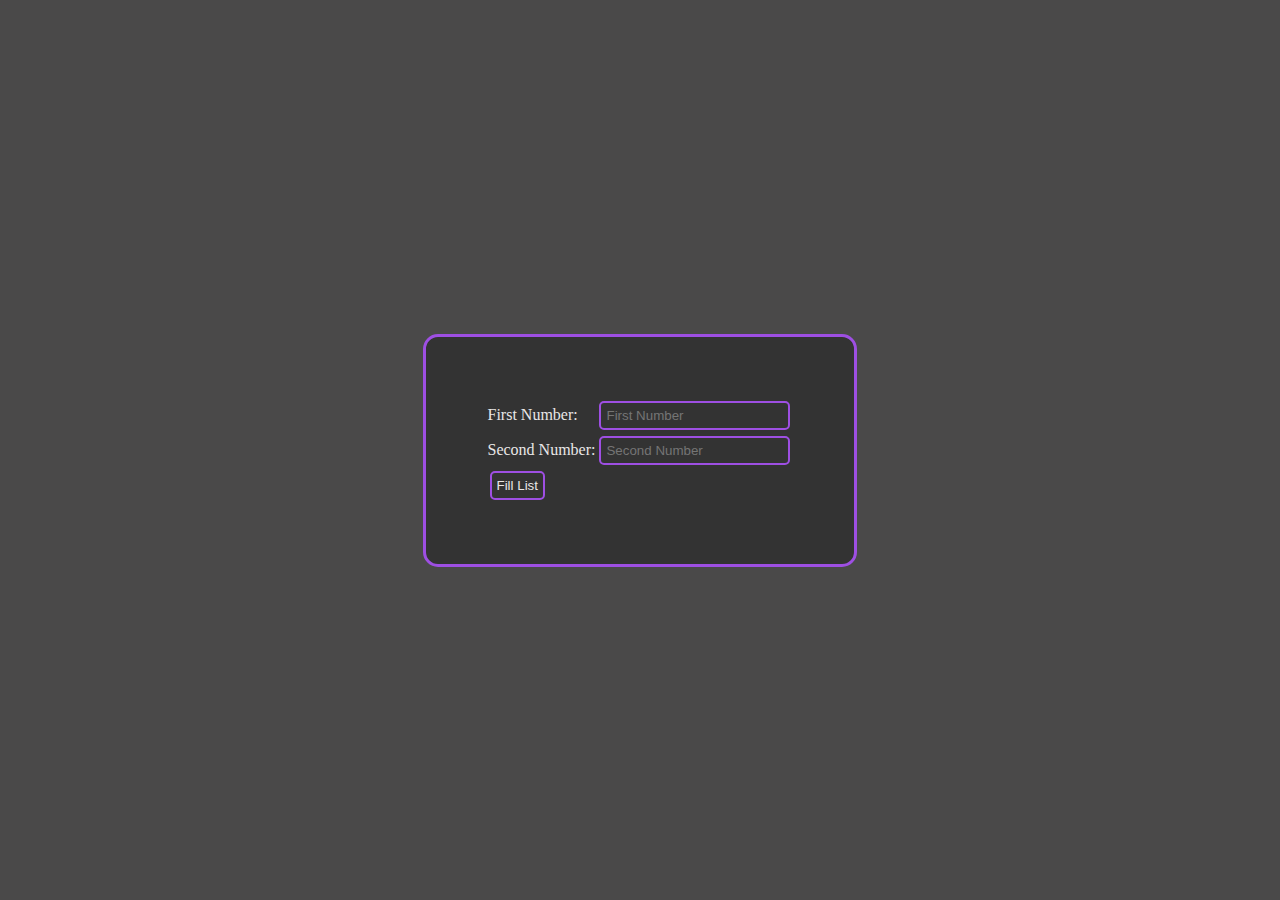
<file: index.html>
<!DOCTYPE html>
<html lang="en">
  <head>
    <meta charset="UTF-8" />
    <meta http-equiv="X-UA-Compatible" content="IE=edge" />
    <meta name="viewport" content="width=device-width, initial-scale=1.0" />
    <link rel="stylesheet" href="css/style.css" />
    <title>Document</title>
  </head>
  <body>
    <section id="section1">
      <table>
        <tr>
          <td>
            <label>First Number:</label>
          </td>
          <td>
            <input id="Num1" type="text" placeholder="First Number" />
          </td>
        </tr>
        <tr>
          <td>
            <label>Second Number:</label>
          </td>
          <td>
            <input id="Num2" type="text" placeholder="Second Number" />
          </td>
        </tr>
        <tr>
          <td>
            <button id="btn">Fill List</button>
          </td>
        </tr>
        <tbody id="Tbody1"></tbody>
      </table>
    </section>
    <script src="js/jquery-3.6.0.js"></script>
    <script src="js/script.js"></script>
  </body>
</html>
</file>
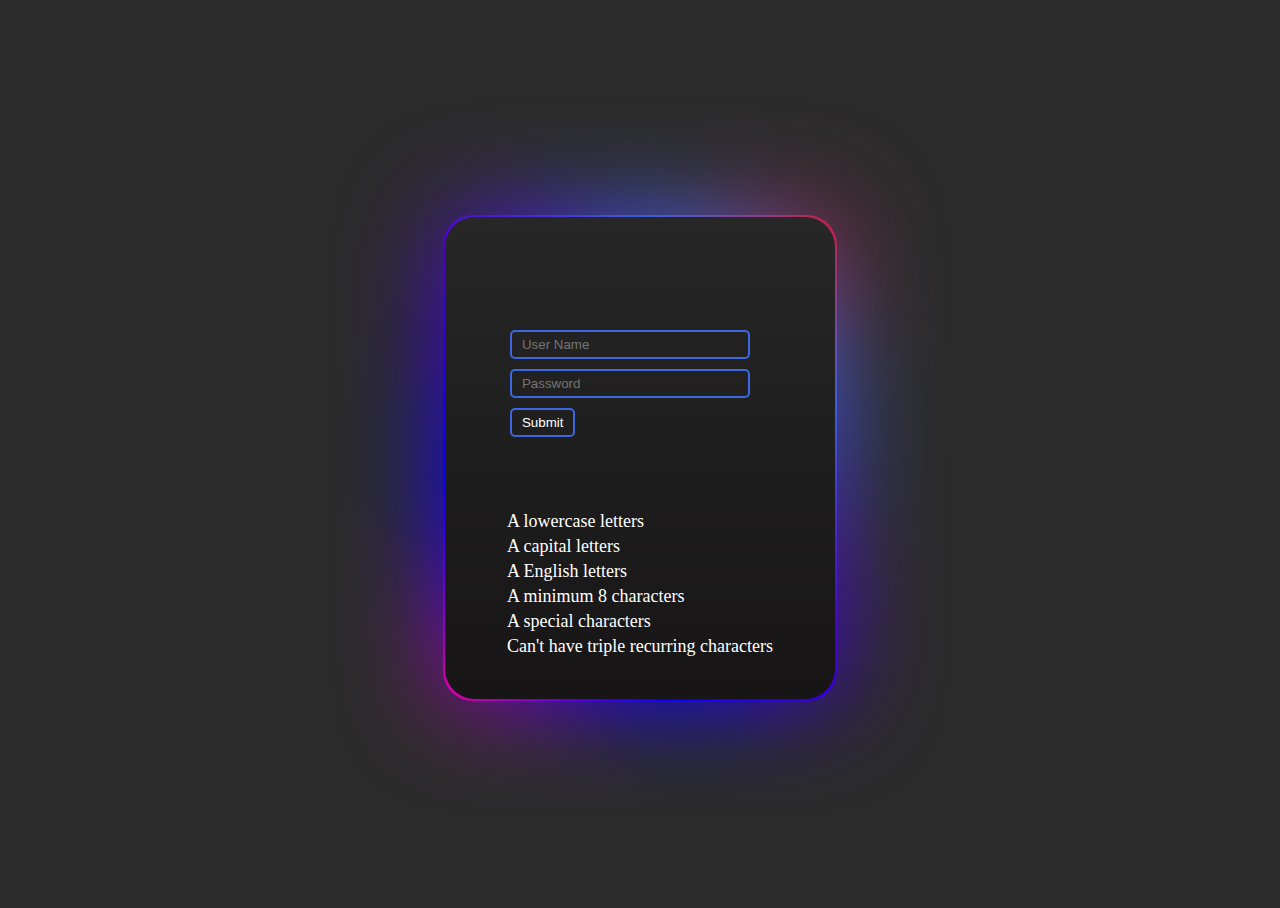
<file: pages/password.html>
<!DOCTYPE html>
<html lang="en">
  <head>
    <meta charset="UTF-8" />
    <meta http-equiv="X-UA-Compatible" content="IE=edge" />
    <meta name="viewport" content="width=device-width, initial-scale=1.0" />
    <link rel="stylesheet" href="/css/password/style.css" />
    <title>Password</title>
  </head>
  <body>
    <section class="container">
      <div class="allDivIn">
        <div>
          <span class="h3Span">
            <h3>Enter you information</h3>
          </span>
          <div class="inputDiv">
            <input id="userName" type="text" placeholder="User Name" />
          </div>
          <div class="inputDiv">
            <input id="password" type="text" placeholder="Password" />
          </div>
          <div>
            <button id="saveBtn1">Submit</button>
          </div>
        </div>
        <span class="h3Span">
          <h3>Password must contain:</h3>
        </span>
        <div id="passwordCheckDiv">
          <span id="lowercase"> A lowercase letters</span>
          <span id="capital"> A capital letters</span>
          <span id="Number"> A English letters</span>
          <span id="minimum"> A minimum 8 characters</span>
          <span id="special"> A special characters</span>
          <span id="recurring"> Can't have triple recurring characters </span>
        </div>
      </div>
    </section>
    <script src="/js/password.js"></script>
  </body>
</html>
</file>
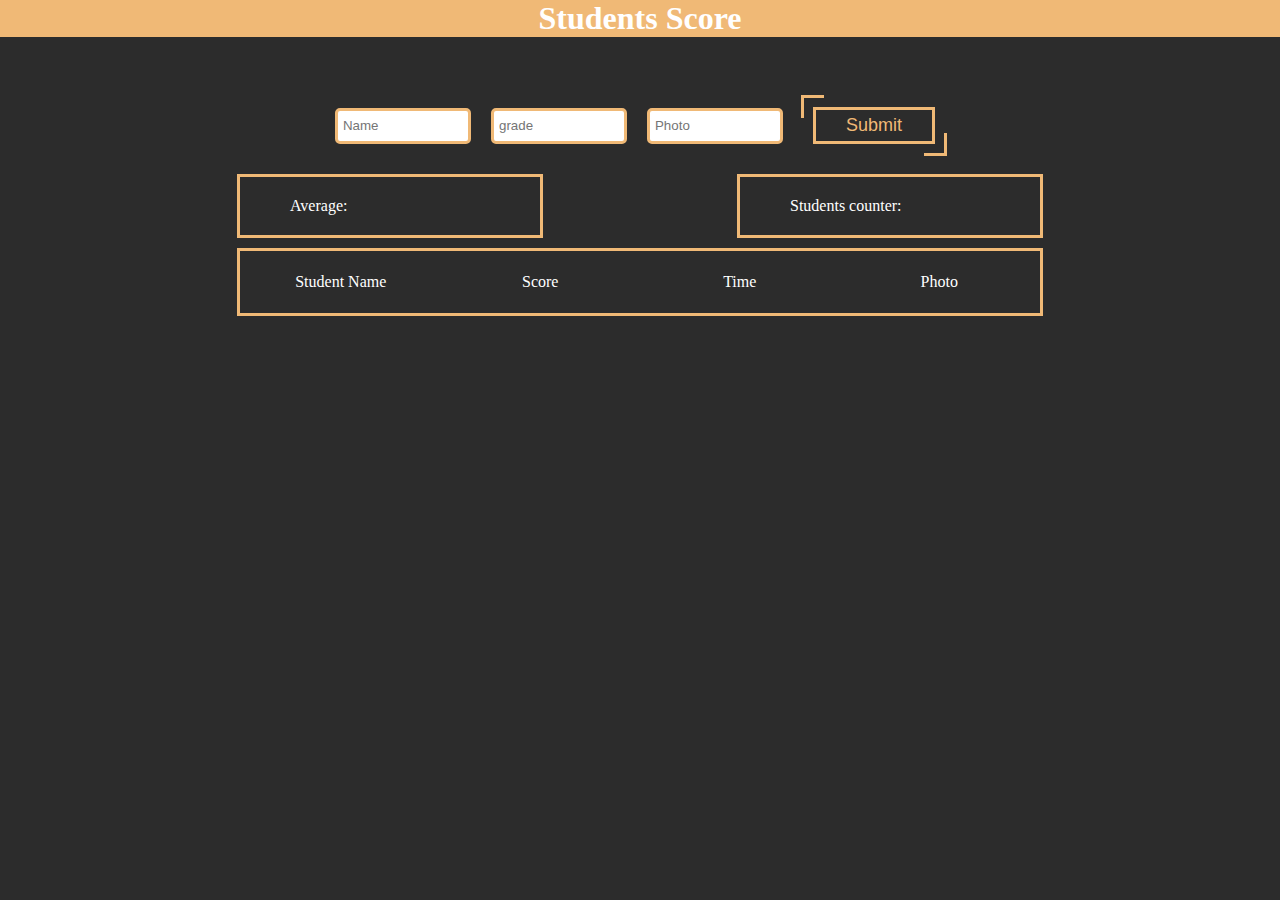
<file: pages/students.html>
<!DOCTYPE html>
<html lang="en">
  <head>
    <meta charset="UTF-8" />
    <meta http-equiv="X-UA-Compatible" content="IE=edge" />
    <meta name="viewport" content="width=device-width, initial-scale=1.0" />
    <link rel="stylesheet" href="/css/students/students.css" />
    <title>Document</title>
  </head>
  <body>
    <div><h1>Students Score</h1></div>
    <div class="Container">
      <div class="inputDiv">
        <input id="Name" type="text" placeholder="Name" />
        <input id="grade" type="text" placeholder="grade" />
        <input id="Photo" type="text" placeholder="Photo" />
        <button class="submitButton" onclick="CheckValidElement()">Submit</button>
      </div>
      <div class="midDiv">
        <div class="midDiv1">
          <label>Average: <span id="avg"></span></label>
        </div>
        <div class="midDiv1">
          <label>Students counter: <span id="cnt"></span></label>
        </div>
      </div>
      <div class="stdDiv">
        <table>
          <thead>
            <tr>
              <td>
                <div class="stdDiv1"><label>Student Name</label></div>
              </td>
              <td>
                <div class="stdDiv1"><label>Score</label></div>
              </td>
              <td>
                <div class="stdDiv1"><label>Time</label></div>
              </td>
              <td>
                <div class="stdDiv1"><label>Photo</label></div>
              </td>
            </tr>
          </thead>
          <tbody id="Tbodyy"></tbody>
        </table>
      </div>
    </div>

    <script src="/js/student.js"></script>
  </body>
</html>
</file>
<file: css/style.css>
* {
  margin: 0px;
  padding: 0px;
  color: #e9e7e7;
}

body {
  height: 100vh;
  display: -webkit-box;
  display: -ms-flexbox;
  display: flex;
  -webkit-box-pack: center;
      -ms-flex-pack: center;
          justify-content: center;
  -webkit-box-align: center;
      -ms-flex-align: center;
          align-items: center;
  background-color: #4a4949;
}

#section1 {
  border: 3px solid #9e4fe3;
  padding: 60px 60px;
  background-color: #333333;
  border-radius: 15px;
}

input,
button,
select {
  background-color: inherit;
  padding: 5px;
  margin: 2px;
  border-radius: 5px;
  border: 2px solid #9e4fe3;
}

select {
  background: #333333;
}
/*# sourceMappingURL=style.css.map */
</file>
<file: css/password/style.css>
html {
  height: 100%;
  color: #ffffff;
}

body {
  height: 100vh;
  background-color: #2c2c2c;
  display: -webkit-box;
  display: -ms-flexbox;
  display: flex;
  -webkit-box-pack: center;
      -ms-flex-pack: center;
          justify-content: center;
  -webkit-box-align: center;
      -ms-flex-align: center;
          align-items: center;
}

#passwordCheckDiv {
  display: -webkit-box;
  display: -ms-flexbox;
  display: flex;
  -webkit-box-orient: vertical;
  -webkit-box-direction: normal;
      -ms-flex-direction: column;
          flex-direction: column;
}

#passwordCheckDiv span {
  margin: 2px;
  font-size: 18px;
}

.allDivIn {
  padding: 40px 60px;
  border-radius: 30px;
  position: relative;
  background: -webkit-gradient(linear, left bottom, left top, from(#171515), to(#272727));
  background: linear-gradient(0deg, #171515, #272727);
}

.allDivIn:before,
.allDivIn:after {
  content: "";
  position: absolute;
  border-radius: 30px;
  left: -2px;
  top: -2px;
  background: linear-gradient(45deg, #fb0094, #0000ff, #4e00c2, #3c67e3, #ff0000, #fb0094, #0000ff, #4e00c2, #3c67e3, #ff0000);
  background-size: 400%;
  width: calc(100% + 4px);
  height: calc(100% + 4px);
  z-index: -1;
  -webkit-animation: steam 40s linear infinite;
          animation: steam 40s linear infinite;
}

@-webkit-keyframes steam {
  0%,
  100% {
    background-position: 0 0;
  }
  50% {
    background-position: 400% 0;
  }
}

@keyframes steam {
  0%,
  100% {
    background-position: 0 0;
  }
  50% {
    background-position: 400% 0;
  }
}

.allDivIn:after {
  -webkit-filter: blur(50px);
          filter: blur(50px);
}

input {
  width: 80%;
}

button,
input {
  display: inline-block;
  color: #ffffff;
  text-decoration: none;
  padding: 5px 10px;
  border: 2px solid #3c67e3;
  border-radius: 5px;
  background: none;
  margin: 5px;
}

button:hover {
  -webkit-animation: Tale 1s infinite;
          animation: Tale 1s infinite;
}

@-webkit-keyframes Tale {
  0% {
    -webkit-box-shadow: 0 0 10px #5ddcff, 0 0 20px #4e00c2;
            box-shadow: 0 0 10px #5ddcff, 0 0 20px #4e00c2;
  }
}

@keyframes Tale {
  0% {
    -webkit-box-shadow: 0 0 10px #5ddcff, 0 0 20px #4e00c2;
            box-shadow: 0 0 10px #5ddcff, 0 0 20px #4e00c2;
  }
}

h3 {
  text-transform: uppercase;
  line-height: 30px;
  color: #a8bcfa;
}

.h3Span {
  display: block;
  opacity: 0;
  -webkit-animation: h3SpanAnimation 3s forwards;
          animation: h3SpanAnimation 3s forwards;
}

@-webkit-keyframes h3SpanAnimation {
  from {
    -webkit-transform: translateY(20px);
            transform: translateY(20px);
  }
  to {
    opacity: 1;
    -webkit-transform: none;
            transform: none;
  }
}

@keyframes h3SpanAnimation {
  from {
    -webkit-transform: translateY(20px);
            transform: translateY(20px);
  }
  to {
    opacity: 1;
    -webkit-transform: none;
            transform: none;
  }
}
/*# sourceMappingURL=style.css.map */
</file>
<file: css/students/students.css>
* {
  padding: 0;
  margin: 0;
  -webkit-transition: all 1s ease-in-out;
  transition: all 1s ease-in-out;
}

html {
  height: 100%;
  color: #ffffff;
}

h1 {
  text-align: center;
  background-color: #f0b976;
  -webkit-animation: h1Color 5s infinite;
          animation: h1Color 5s infinite;
}

@-webkit-keyframes h1Color {
  0% {
    color: #00cc99;
  }
  50% {
    color: #5c4cb9;
  }
  100% {
    color: #00cc99;
  }
}

@keyframes h1Color {
  0% {
    color: #00cc99;
  }
  50% {
    color: #5c4cb9;
  }
  100% {
    color: #00cc99;
  }
}

body {
  background-color: #2c2c2c;
}

.Container {
  display: -ms-grid;
  display: grid;
  -webkit-box-pack: center;
      -ms-flex-pack: center;
          justify-content: center;
  gap: 10px;
}

.inputDiv {
  display: -webkit-box;
  display: -ms-flexbox;
  display: flex;
  margin-top: 50px;
  -webkit-box-pack: center;
      -ms-flex-pack: center;
          justify-content: center;
  -webkit-box-align: center;
      -ms-flex-align: center;
          align-items: center;
}

input {
  margin: 10px;
  padding: 5px;
  width: 120px;
  height: 20px;
  border-radius: 5px;
  border: 3px solid #f0b976;
}

.midDiv {
  display: -webkit-box;
  display: -ms-flexbox;
  display: flex;
  -webkit-box-pack: justify;
      -ms-flex-pack: justify;
          justify-content: space-between;
}

.midDiv1 {
  width: 200px;
  padding: 20px 50px;
  border: 3px solid #f0b976;
}

.stdDiv {
  display: -webkit-box;
  display: -ms-flexbox;
  display: flex;
  width: 800px;
  border: 3px solid #f0b976;
}

.stdDiv table {
  width: 100%;
}

.stdDiv1 {
  padding: 20px 0px;
  text-align: center;
}

.tdDivider {
  border-top: 2px solid #f0b976;
}

td {
  width: 25%;
}

.submitButton {
  margin-top: 20px;
  text-decoration: none;
  font-size: 18px;
  color: #f0b976;
  background: none;
  padding: 5px 30px;
  margin: 20px;
  border: 3px solid #f0b976;
  position: relative;
}

.submitButton::before,
.submitButton::after {
  content: "";
  position: absolute;
  width: 20px;
  height: 20px;
  border: inherit;
  -webkit-transition: all 0.8s;
  transition: all 0.8s;
}

.submitButton::before {
  top: -15px;
  left: -15px;
  border-width: 3px 0 0 3px;
}

.submitButton::after {
  bottom: -15px;
  right: -15px;
  border-width: 0 3px 3px 0;
}

.submitButton:hover::before,
.submitButton:hover::after {
  width: calc(100% + 27px);
  height: calc(100% + 27px);
}

img {
  width: 120px;
}
/*# sourceMappingURL=students.css.map */
</file>
